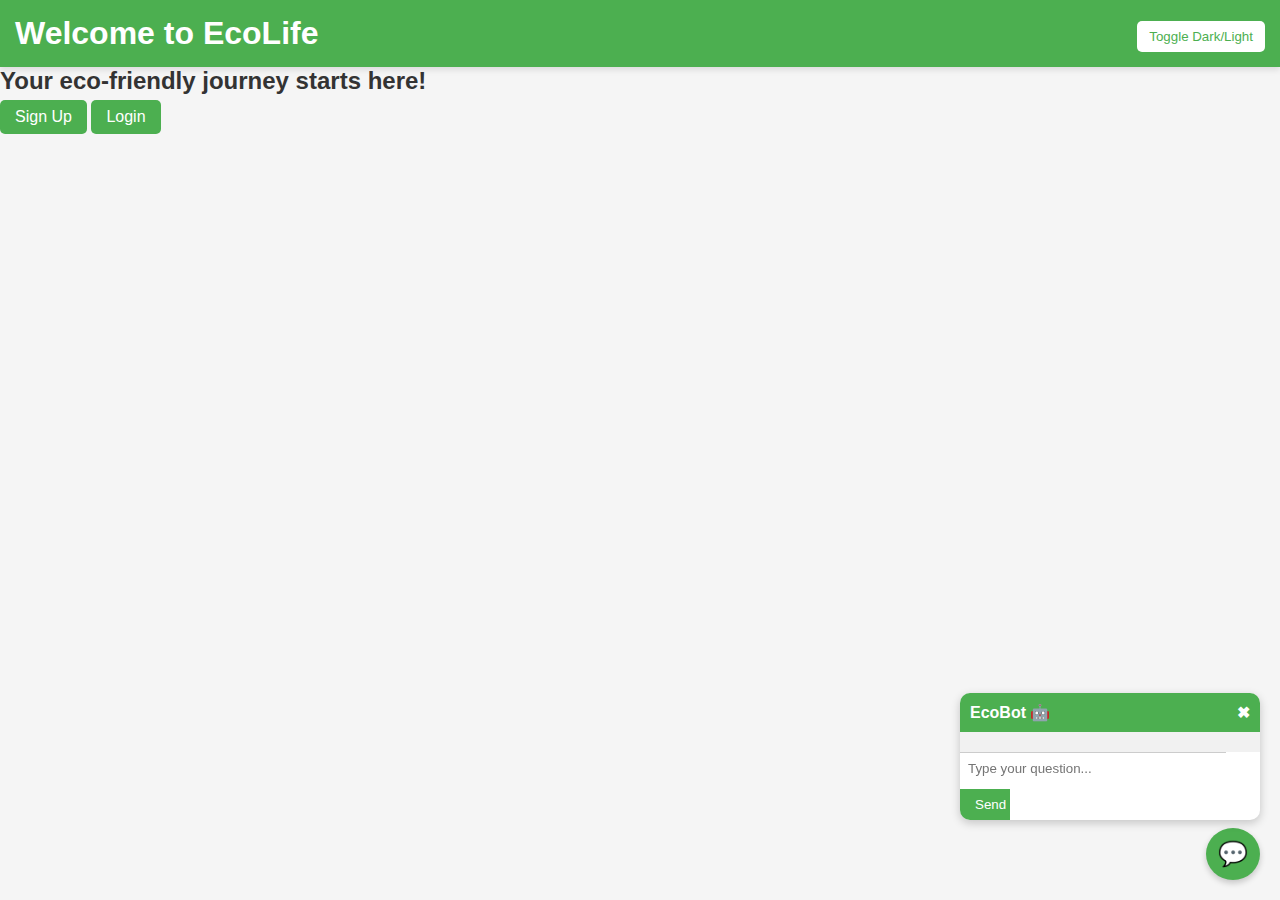
<file: index.html>
<!DOCTYPE html>
<html lang="en">
<head>
    <meta charset="UTF-8">
    <title>EcoLife – Home</title>
    <link rel="stylesheet" href="style.css">
</head>
<body>
    <header class="app-header">
        <h1>Welcome to EcoLife</h1>
        <button id="themeToggle">Toggle Dark/Light</button>
    </header>

    <main class="home-main">
        <h2>Your eco-friendly journey starts here!</h2>
        <div class="home-buttons">
            <a href="signup.html" class="btn">Sign Up</a>
            <a href="login.html" class="btn">Login</a>
        </div>
    </main>

    <!-- Floating AI Chatbox -->
    <div id="aiChatIcon">💬</div>
    <div id="aiChatBox" class="hidden">
        <div class="chat-header">EcoBot 🤖 <span id="closeChat">✖</span></div>
        <div id="chatMessages"></div>
        <input type="text" id="chatInput" placeholder="Type your question...">
        <button id="chatSend">Send</button>
    </div>

    <script src="script.js"></script>
</body>
</html>
</file>
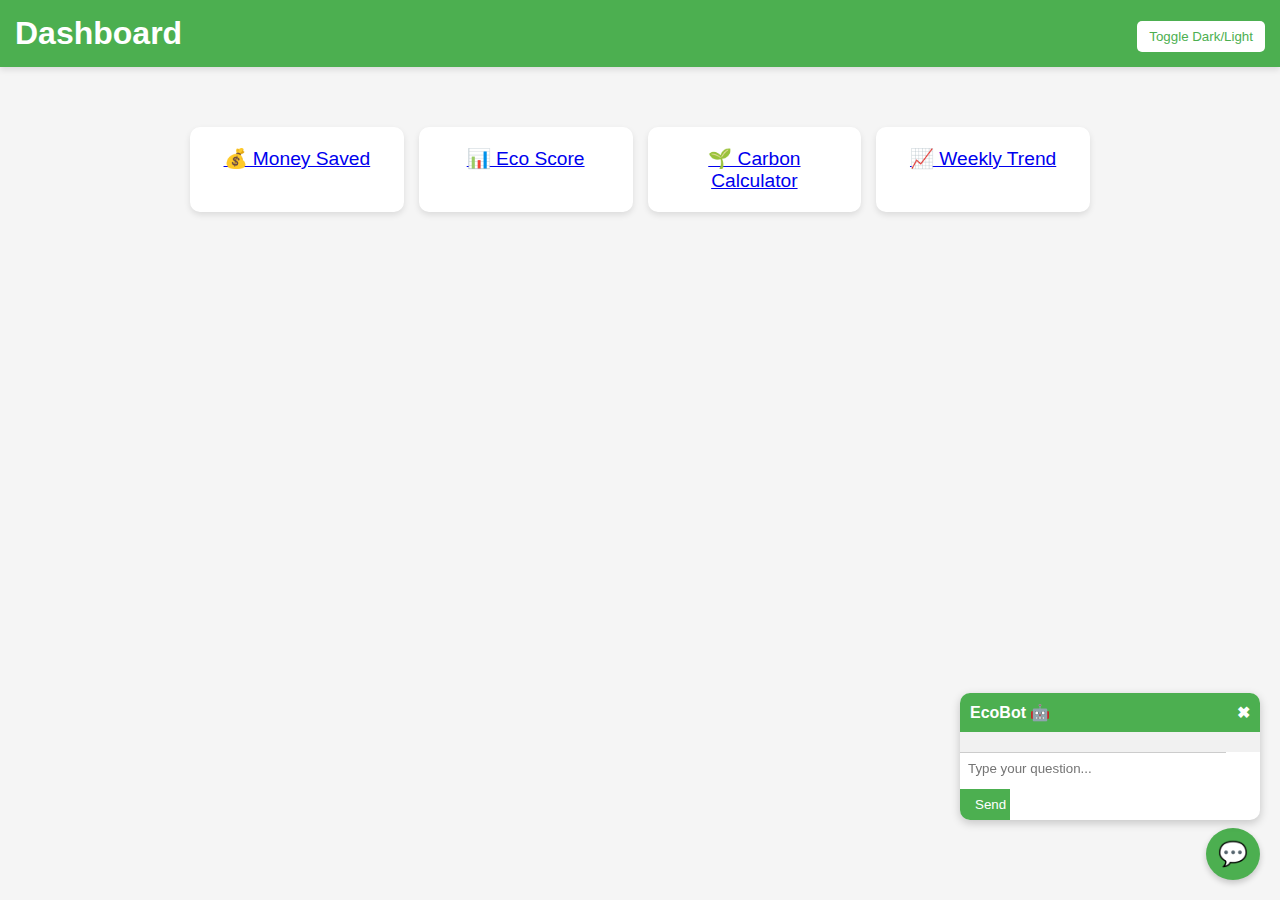
<file: dashboard.html>
<!DOCTYPE html>
<html lang="en">
<head>
    <meta charset="UTF-8">
    <title>EcoLife – Dashboard</title>
    <link rel="stylesheet" href="style.css">
</head>
<body>
    <header class="app-header">
        <h1>Dashboard</h1>
        <button id="themeToggle">Toggle Dark/Light</button>
    </header>

    <main class="dashboard-main">
        <div class="dashboard-cards">
            <a href="money.html" class="card">💰 Money Saved</a>
            <a href="ecoScore.html" class="card">📊 Eco Score</a>
            <a href="carbon.html" class="card">🌱 Carbon Calculator</a>
            <a href="weekly.html" class="card">📈 Weekly Trend</a>
        </div>
    </main>

    <!-- Floating AI Chatbox -->
    <div id="aiChatIcon">💬</div>
    <div id="aiChatBox" class="hidden">
        <div class="chat-header">EcoBot 🤖 <span id="closeChat">✖</span></div>
        <div id="chatMessages"></div>
        <input type="text" id="chatInput" placeholder="Type your question...">
        <button id="chatSend">Send</button>
    </div>

    <script src="script.js"></script>
</body>
</html>
</file>
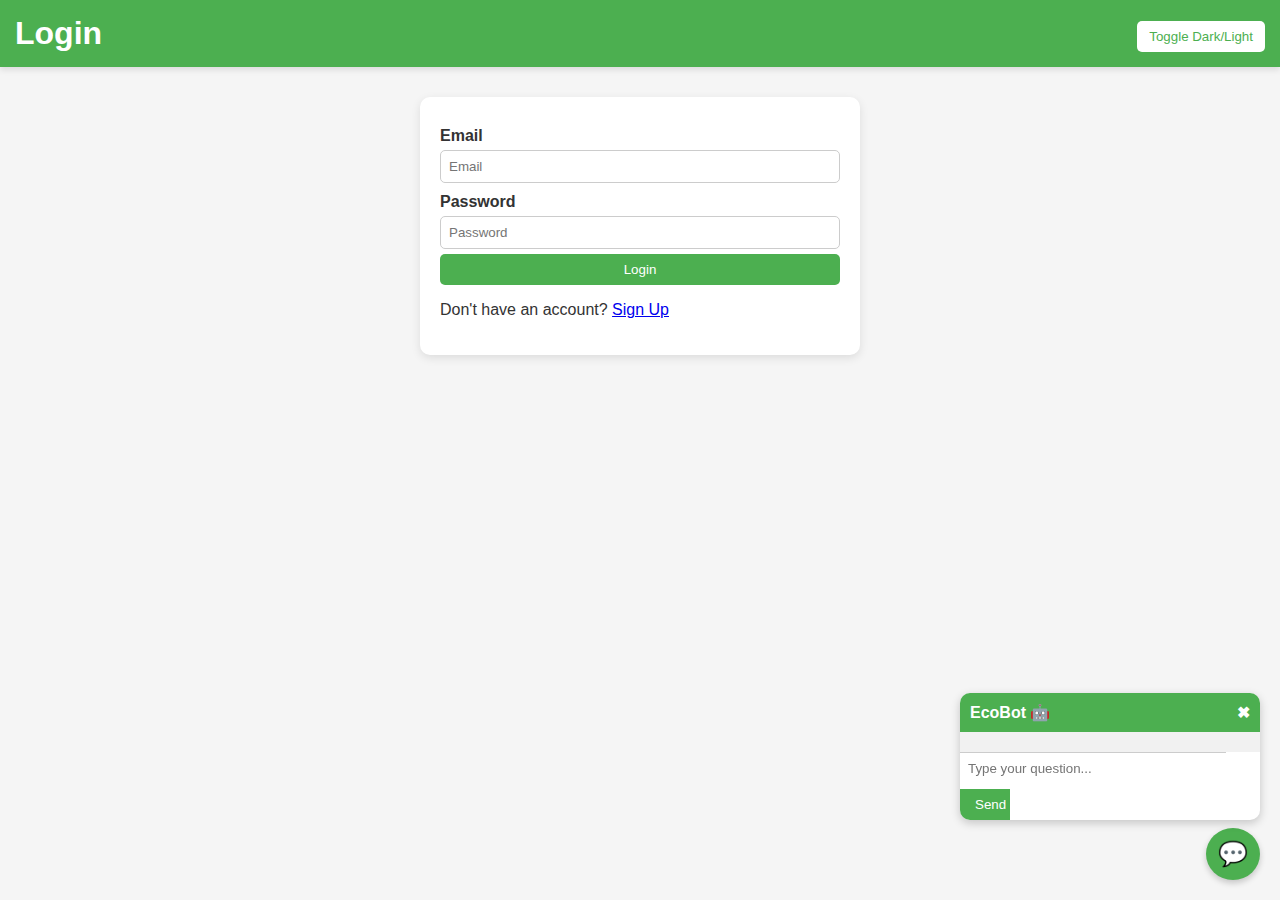
<file: login.html>
<!DOCTYPE html>
<html lang="en">
<head>
    <meta charset="UTF-8">
    <title>EcoLife – Login</title>
    <link rel="stylesheet" href="style.css">
</head>
<body>
    <header class="app-header">
        <h1>Login</h1>
        <button id="themeToggle">Toggle Dark/Light</button>
    </header>

    <main class="form-main">
        <form id="loginForm">
            <label>Email</label>
            <input type="email" placeholder="Email" required>
            <label>Password</label>
            <input type="password" placeholder="Password" required>
            <button type="submit">Login</button>
        </form>
        <p>Don't have an account? <a href="signup.html">Sign Up</a></p>
    </main>

    <!-- Floating AI Chatbox -->
    <div id="aiChatIcon">💬</div>
    <div id="aiChatBox" class="hidden">
        <div class="chat-header">EcoBot 🤖 <span id="closeChat">✖</span></div>
        <div id="chatMessages"></div>
        <input type="text" id="chatInput" placeholder="Type your question...">
        <button id="chatSend">Send</button>
    </div>

    <script src="script.js"></script>
</body>
</html>
</file>
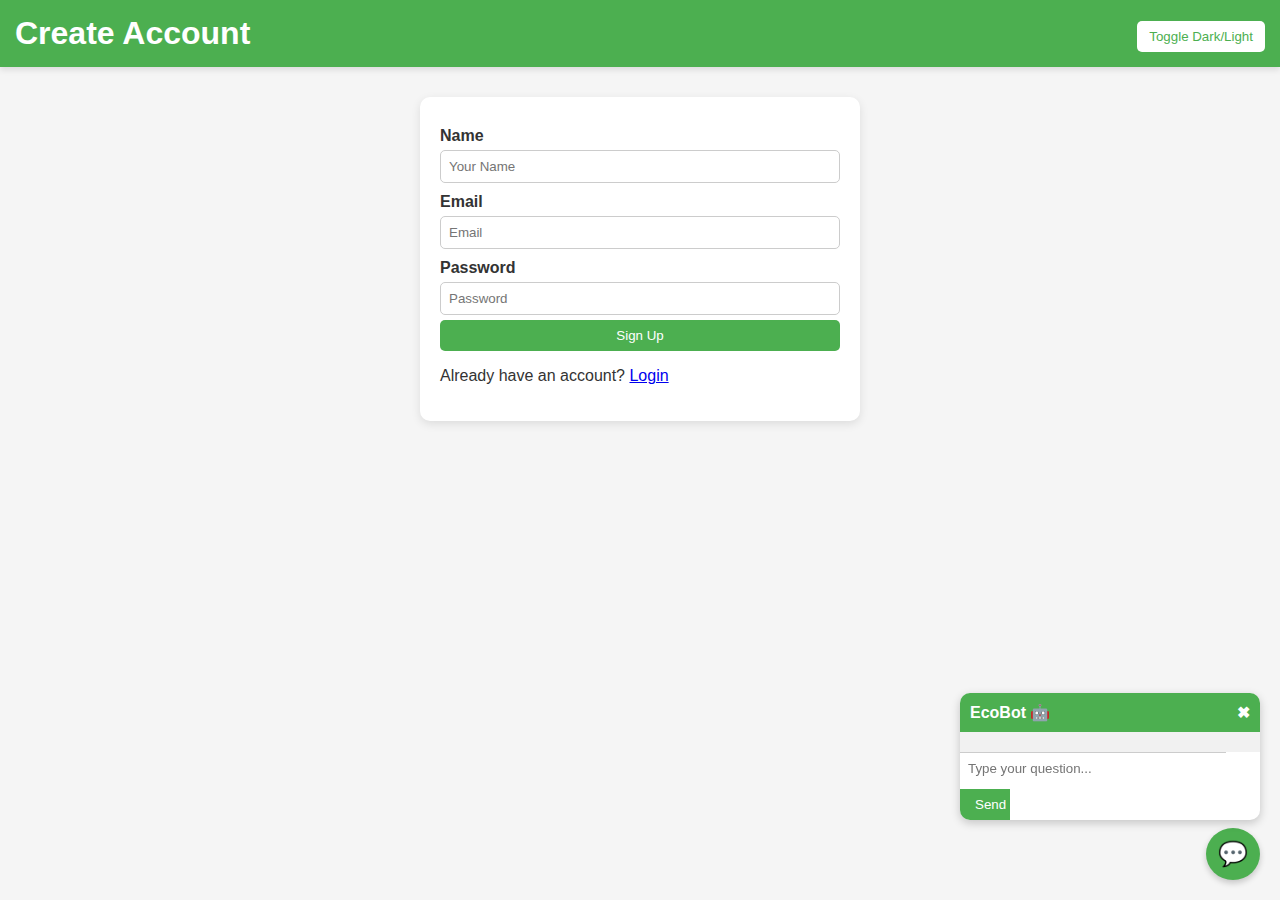
<file: signup.html>
<!DOCTYPE html>
<html lang="en">
<head>
    <meta charset="UTF-8">
    <title>EcoLife – Sign Up</title>
    <link rel="stylesheet" href="style.css">
</head>
<body>
    <header class="app-header">
        <h1>Create Account</h1>
        <button id="themeToggle">Toggle Dark/Light</button>
    </header>

    <main class="form-main">
        <form id="signupForm">
            <label>Name</label>
            <input type="text" placeholder="Your Name" required>
            <label>Email</label>
            <input type="email" placeholder="Email" required>
            <label>Password</label>
            <input type="password" placeholder="Password" required>
            <button type="submit">Sign Up</button>
        </form>
        <p>Already have an account? <a href="login.html">Login</a></p>
    </main>

    <!-- Floating AI Chatbox -->
    <div id="aiChatIcon">💬</div>
    <div id="aiChatBox" class="hidden">
        <div class="chat-header">EcoBot 🤖 <span id="closeChat">✖</span></div>
        <div id="chatMessages"></div>
        <input type="text" id="chatInput" placeholder="Type your question...">
        <button id="chatSend">Send</button>
    </div>

    <script src="script.js"></script>
</body>
</html>
</file>
<file: style.css>
/* ===================== Global Styles ===================== */
body {
    font-family: Arial, sans-serif;
    margin: 0;
    padding: 0;
    background-color: #f5f5f5;
    color: #333;
    transition: background-color 0.3s, color 0.3s;
}

.dark-mode {
    background-color: #121212;
    color: #f5f5f5;
}

h1, h2 {
    margin: 0;
}

/* ===================== Header ===================== */
.app-header {
    background-color: #4caf50;
    color: white;
    padding: 15px;
    display: flex;
    justify-content: space-between;
    align-items: center;
    box-shadow: 0px 3px 6px rgba(0,0,0,0.1);
}

.app-header button {
    padding: 8px 12px;
    background-color: #fff;
    color: #4caf50;
    border: none;
    border-radius: 5px;
    cursor: pointer;
    transition: 0.3s;
}

.app-header button:hover {
    background-color: #f0f0f0;
}

/* ===================== Buttons ===================== */
button, .btn {
    padding: 8px 15px;
    background-color: #4caf50;
    color: white;
    border: none;
    cursor: pointer;
    border-radius: 5px;
    margin-top: 5px;
    text-decoration: none;
    text-align: center;
    display: inline-block;
    transition: background-color 0.3s;
}

button:hover, .btn:hover {
    background-color: #45a049;
}

.btn-secondary {
    background-color: #ccc;
    color: #333;
    text-decoration: none;
    display: inline-block;
    padding: 8px 12px;
    border-radius: 5px;
    margin-top: 15px;
}

.btn-secondary:hover {
    background-color: #bbb;
}

/* ===================== Form Pages ===================== */
.form-main {
    max-width: 400px;
    margin: 30px auto;
    padding: 20px;
    background-color: #fff;
    border-radius: 10px;
    box-shadow: 0px 3px 10px rgba(0,0,0,0.1);
}

.form-main form {
    display: flex;
    flex-direction: column;
}

.form-main label {
    margin-top: 10px;
    font-weight: bold;
}

.form-main input {
    padding: 8px;
    margin-top: 5px;
    border-radius: 5px;
    border: 1px solid #ccc;
}

/* ===================== Dashboard ===================== */
.dashboard-main {
    max-width: 900px;
    margin: 20px auto;
    padding: 20px;
}

.dashboard-cards {
    display: grid;
    grid-template-columns: repeat(auto-fit, minmax(200px, 1fr));
    gap: 15px;
    margin-top: 20px;
}

.card {
    background-color: #fff;
    padding: 20px;
    border-radius: 10px;
    text-align: center;
    font-size: 1.2rem;
    box-shadow: 0px 3px 6px rgba(0,0,0,0.1);
    transition: transform 0.3s;
}

.card:hover {
    transform: translateY(-3px);
}

/* ===================== Calculator Pages ===================== */
.calculator-main {
    max-width: 800px;
    margin: 20px auto;
    padding: 20px;
    background-color: #fff;
    border-radius: 10px;
    box-shadow: 0px 3px 10px rgba(0,0,0,0.1);
}

.calculator-inputs label {
    display: block;
    margin-top: 10px;
    font-weight: bold;
}

.calculator-inputs input {
    width: 100%;
    padding: 8px;
    margin-top: 5px;
    border-radius: 5px;
    border: 1px solid #ccc;
}

.calculator-output {
    margin-top: 20px;
}

.calculator-output h2 {
    font-size: 1.5rem;
    margin-top: 10px;
}

/* ===================== Floating AI Chatbox ===================== */
#aiChatIcon {
    position: fixed;
    bottom: 20px;
    right: 20px;
    background-color: #4caf50;
    color: white;
    padding: 12px;
    border-radius: 50%;
    cursor: pointer;
    font-size: 24px;
    z-index: 1000;
    box-shadow: 0px 3px 6px rgba(0,0,0,0.2);
}

#aiChatBox {
    position: fixed;
    bottom: 80px;
    right: 20px;
    width: 300px;
    max-height: 400px;
    background-color: white;
    border-radius: 10px;
    box-shadow: 0px 3px 10px rgba(0,0,0,0.2);
    display: flex;
    flex-direction: column;
    overflow: hidden;
    z-index: 1000;
}

.hidden {
    display: none;
}

.chat-header {
    background-color: #4caf50;
    color: white;
    padding: 10px;
    font-weight: bold;
    display: flex;
    justify-content: space-between;
    align-items: center;
}

#chatMessages {
    flex: 1;
    padding: 10px;
    overflow-y: auto;
    background-color: #f1f1f1;
}

#chatInput {
    padding: 8px;
    border: none;
    border-top: 1px solid #ccc;
    width: calc(100% - 50px);
}

#chatSend {
    width: 50px;
    border-radius: 0;
}

/* ===================== Dark Mode ===================== */
.dark-mode .app-header {
    background-color: #1b5e20;
}

.dark-mode button, .dark-mode .btn {
    background-color: #1b5e20;
    color: white;
}

.dark-mode #aiChatBox {
    background-color: #1c1c1c;
    color: #f5f5f5;
}

.dark-mode #chatMessages {
    background-color: #2a2a2a;
}

/* ===================== Responsive ===================== */
@media screen and (max-width: 600px) {
    #aiChatBox {
        width: 90%;
        right: 5%;
    }

    .calculator-main, .form-main, .dashboard-main {
        margin: 10px;
        padding: 15px;
    }

    .dashboard-cards {
        grid-template-columns: 1fr;
    }
}
</file>
